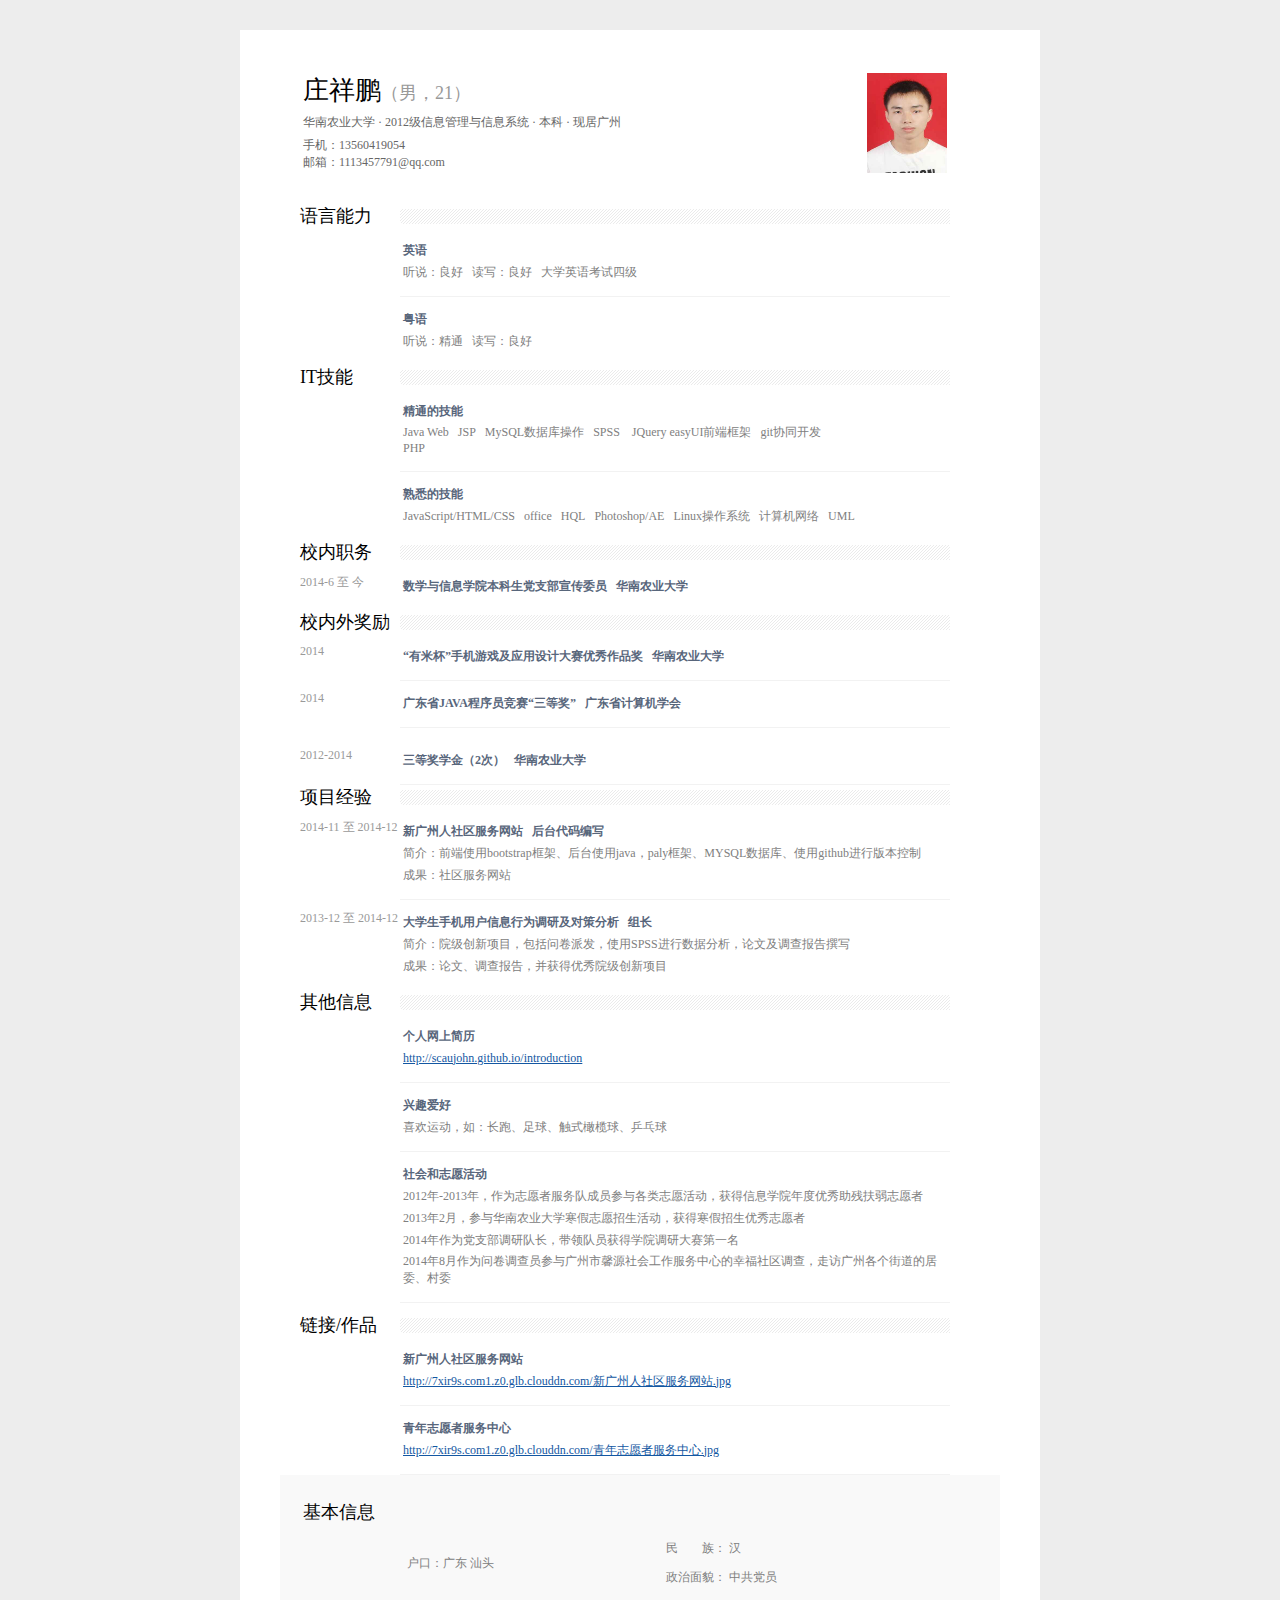
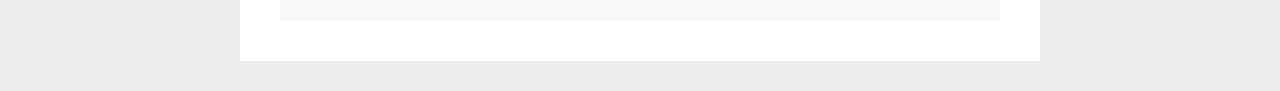
<file: index.html>
<html>
<head>
    <title>庄祥鹏个人简历</title>
    <meta http-equiv="content-type" content="text/html; charset=UTF-8"/>
    <style type="text/css">
        .add_timeCount{margin-left: 10px;font-size:12px;font-weight: normal;color:#999;}
    </style>

<!--     <link href="css/bootstrap.min.css" rel="stylesheet">
<script src="js/jquery-2.1.1.min.js"></script>
<script src="js/bootstrap.min.js"></script> -->
</head>
<body style="margin:0;">
<!-- <object style='border:0px' type="text/x-scriptlet' data='/index.html' width=100% height=20"></object> -->


<div style="background-color:#ededed;padding:30px 0;">
    <div style="width:720px;background:#ffffff;margin:0 auto;padding:0px 40px 40px; ">
        <table width="100%" cellpadding="0" cellspacing="0">
<tr>
    <td width="20"></td>
    <td height="40"></td>
    <td width="20"></td>
</tr>
<tr>
<td></td>
<td>
<table width="650">
    <tr>
        <td valign="top"><span style="font-family:MicroSoft YaHei;font-size: 26px;">庄祥鹏</span><span
                style="font-family:MicroSoft YaHei;font-size: 18px;color:#999999">（男，21）</span></td>
        <td rowspan="3" width="80"><img width="80" height="100" id="resume-photo"
                                        src="image/photo.jpg">
        </td>
    </tr>
    <tr>
        <td valign="top" style="font-size:12px;color:#666666;">
            华南农业大学
             · 2012级信息管理与信息系统
         · 本科
             · 现居广州<br>
        
        </td>
    </tr>
    <tr>
        <td valign="top" style="font-size:12px;color:#666666;">手机：13560419054<br>
邮箱：1113457791@qq.com<br>
        </td>
    </tr>
</table><br/>
<table width="650" cellpadding="0" cellspacing="0">
<tr>
    <td width="100" height="10"></td>
    <td></td>
</tr>

<tr>
    <td style="font-family:MicroSoft YaHei;font-size: 18px;">语言能力</td>
    <td><img src="image/tit.gif" alt=""></td>
</tr>
<tr>
    <td height="10"></td>
    <td></td>
</tr>
    <tr>
        <td valign="top" width="75"></td>
        <td style="font-size:12px;color:#808080;border-bottom:1px solid #F2F2F2;" valign="top">
            <table>
                <tr>
                    <td height="20" style="font-size:12px;color:#58667B;"><strong>英语
                    </strong></td>
                </tr>
                <tr>
                    <td height="20" style="font-size:12px;color:#808080;">
                        听说：良好&nbsp;&nbsp;
                        读写：良好&nbsp;&nbsp;
                                    大学英语考试四级                    </td>
                </tr>
                <tr>
                    <td height="10"></td>
                </tr>
            </table>
        </td>
    </tr>
    <tr><td height="10"></td></tr>
    <tr>
        <td valign="top" width="75"></td>
        <td style="font-size:12px;color:#808080;border-bottom:0px solid #F2F2F2;" valign="top">
            <table>
                <tr>
                    <td height="20" style="font-size:12px;color:#58667B;"><strong>粤语
                    </strong></td>
                </tr>
                <tr>
                    <td height="20" style="font-size:12px;color:#808080;">
                        听说：精通&nbsp;&nbsp;
                        读写：良好&nbsp;&nbsp;
                    </td>
                </tr>
                <tr>
                    <td height="10"></td>
                </tr>
            </table>
        </td>
    </tr>
<tr>
    <td style="font-family:MicroSoft YaHei;font-size: 18px;">IT技能</td>
    <td><img src="image/tit.gif" alt=""></td>
</tr>
<tr>
    <td height="10"></td>
    <td></td>
</tr>
    <tr>
        <td valign="top" width="75"></td>
        <td style="font-size:12px;color:#808080;border-bottom:1px solid #F2F2F2;" valign="top">
            <table>
                <tr>
                    <td height="20" style="font-size:12px;color:#58667B;"><strong>精通的技能</strong></td>
                </tr>
                <tr>
                    <td height="20" style="font-size:12px;color:#808080;">
                            Java Web&nbsp;&nbsp;
                            JSP&nbsp;&nbsp;
                            MySQL数据库操作&nbsp;&nbsp;
                            SPSS&nbsp;&nbsp;&nbsp;
                            JQuery easyUI前端框架&nbsp;&nbsp;
                            git协同开发<Br>
                            PHP&nbsp;&nbsp;
                    </td>
                </tr>
                <tr>
                    <td height="10"></td>
                </tr>
            </table>
        </td>
    </tr>
    <tr>
        <td height="10"></td>
    </tr>
    <tr>
        <td valign="top" width="75"></td>
        <td style="font-size:12px;color:#808080;" valign="top">
            <table>
                <tr>
                    <td height="20" style="font-size:12px;color:#58667B;"><strong>熟悉的技能</strong></td>
                </tr>
                <tr>
                    <td height="20" style="font-size:12px;color:#808080;">
                            JavaScript/HTML/CSS&nbsp;&nbsp;
                            office&nbsp;&nbsp;
                            HQL&nbsp;&nbsp;
                            Photoshop/AE&nbsp;&nbsp;
                            Linux操作系统&nbsp;&nbsp;
                            计算机网络&nbsp;&nbsp;
                            UML&nbsp;&nbsp;
                    </td>
                </tr>
                <tr>
                    <td height="10"></td>
                </tr>
            </table>
        </td>
    </tr>
    <tr>
        <td style="font-family:MicroSoft YaHei;font-size: 18px;">校内职务</td>
        <td><img src="image/tit.gif" alt=""></td>
    </tr>
    <tr>
        <td height="10"></td>
        <td></td>
    </tr>
        <tr>
            <td style="color:#999999;font-size:12px;" valign="top" width="75">
            2014-6 至 
                今
            </td>
            <td style="font-size:12px;color:#808080;border-bottom:0px solid #F2F2F2;" valign="top">
                <table>
                    <tr>
                        <td height="20" style="font-size:12px;color:#58667B;"><strong>数学与信息学院本科生党支部宣传委员
                            &nbsp;&nbsp;华南农业大学</strong></td>
                    </tr>
                    <tr>
                        <td height="10"></td>
                    </tr>
                </table>
            </td>
        </tr>
    <tr>
        <td style="font-family:MicroSoft YaHei;font-size: 18px;">校内外奖励</td>
        <td><img src="image/tit.gif" alt=""></td>
    </tr>
    <tr>
        <td height="10"></td>
        <td></td>
    </tr>
        <tr>
            <td style="color:#999999;font-size:12px;" valign="top" width="75">
                2014
            </td>
            <td style="font-size:12px;color:#808080;border-bottom:1px solid #F2F2F2;" valign="top">
                <table>
                    <tr>
                        <td height="20" style="font-size:12px;color:#58667B;"><strong>“有米杯”手机游戏及应用设计大赛优秀作品奖
                            &nbsp;&nbsp;华南农业大学</strong></td>
                    </tr>
                    <tr>
                        <td height="10"></td>
                    </tr>
                </table>
            </td>
        </tr>
            <tr>
                <td height="10"></td>
            </tr>
        <tr>
            <td style="color:#999999;font-size:12px;" valign="top" width="75">
                2014    
            </td>
            <td style="font-size:12px;color:#808080;border-bottom:1px solid #F2F2F2;" valign="top">
                <table>
                    <tr>
                        <td height="20" style="font-size:12px;color:#58667B;"><strong>广东省JAVA程序员竞赛“三等奖”
                             &nbsp;&nbsp;广东省计算机学会
                            </strong></td>
                    </tr>
                    <tr>
                        <td height="10"></td>
                    </tr>
                </table>
            </td>
        </tr>
            <tr>
                <td height="10"></td>
            </tr>
            <tr>
                <td height="10"></td>
            </tr>
        <tr>
            <td style="color:#999999;font-size:12px;" valign="top" width="75">
                2012-2014
            </td>
            <td style="font-size:12px;color:#808080;border-bottom:1px solid #F2F2F2;" valign="top">
                <table>
                    <tr>
                        <td height="20" style="font-size:12px;color:#58667B;"><strong>三等奖学金（2次）
                            &nbsp;&nbsp;华南农业大学</strong></td>
                    </tr>
                    <tr>
                        <td height="10"></td>
                    </tr>
                </table>
            </td>
        </tr>
            
<tr>
    <td style="font-family:MicroSoft YaHei;font-size: 18px;">项目经验</td>
    <td><img src="image/tit.gif" alt=""></td>
</tr>
<tr>
    <td height="10"></td>
    <td></td>
</tr>
    <tr>
        <td style="color:#999999;font-size:12px;" valign="top" width="75">
        2014-11 至 2014-12
        </td>
        <td style="font-size:12px;color:#808080;border-bottom:1px solid #F2F2F2;" valign="top">
            <table>
                <tr>
                    <td height="20" style="font-size:12px;color:#58667B;"><strong>新广州人社区服务网站
                        &nbsp;&nbsp;后台代码编写</strong></td>
                </tr>
                    <tr>
                        <td height="20" style="font-size:12px;color:#808080;">
                            简介：前端使用bootstrap框架、后台使用java，paly框架、MYSQL数据库、使用github进行版本控制
                        </td>
                    </tr>
                    <tr>
                        <td height="20" style="font-size:12px;color:#808080;line-height:1.5">
                            成果：社区服务网站</td>
                    </tr>
                <tr>
                    <td height="10"></td>
                </tr>
            </table>
        </td>
    </tr>
        <tr>
            <td height="10"></td>
        </tr>
    <tr>
        <td style="color:#999999;font-size:12px;" valign="top" width="75">
        2013-12 至 2014-12
        </td>
        <td style="font-size:12px;color:#808080;border-bottom:0px solid #F2F2F2;" valign="top">
            <table>
                <tr>
                    <td height="20" style="font-size:12px;color:#58667B;"><strong>大学生手机用户信息行为调研及对策分析
                        &nbsp;&nbsp;组长</strong></td>
                </tr>
                    <tr>
                        <td height="20" style="font-size:12px;color:#808080;">
                            简介：院级创新项目，包括问卷派发，使用SPSS进行数据分析，论文及调查报告撰写
                        </td>
                    </tr>
                    <tr>
                        <td height="20" style="font-size:12px;color:#808080;line-height:1.5">
                            成果：论文、调查报告，并获得优秀院级创新项目</td>
                    </tr>
                <tr>
                    <td height="10"></td>
                </tr>
            </table>
        </td>
    </tr>
<tr>
    <td style="font-family:MicroSoft YaHei;font-size: 18px;">其他信息</td>
    <td><img src="image/tit.gif" alt=""></td>
</tr>
<tr>
    <td height="10"></td>
    <td></td>
</tr>
    <tr>
        <td style="color:#999999;font-size:12px;" valign="top" width="75">
        </td>
        <td style="font-size:12px;color:#808080;border-bottom:1px solid #F2F2F2;" valign="top">
            <table>
                <tr>
                    <td height="20" style="font-size:12px;color:#58667B;"><strong>个人网上简历</strong></td>
                </tr>
                    <tr>
                        <td height="20" style="font-size:12px;color:#808080;">
<a href="http://scaujohn.github.io/introduction" style="color:#1357A2">
                               http://scaujohn.github.io/introduction
</a>  </td>
                    </tr>
                <tr>
                    <td height="10"></td>
                </tr>
            </table>
        </td>
    </tr><tr>
    <td height="10"></td>
    <td></td>
</tr>
    <tr>
        <td style="color:#999999;font-size:12px;" valign="top" width="75">
        </td>
        <td style="font-size:12px;color:#808080;border-bottom:1px solid #F2F2F2;" valign="top">
            <table>
                <tr>
                    <td height="20" style="font-size:12px;color:#58667B;"><strong>兴趣爱好</strong></td>
                </tr>
                    <tr>
                        <td height="20" style="font-size:12px;color:#808080;">
喜欢运动，如：长跑、足球、触式橄榄球、乒乓球                        </td>
                    </tr>
                <tr>
                    <td height="10"></td>
                </tr>
            </table>
        </td>
    </tr>
        <tr>
            <td height="10"></td>
        </tr>
    <tr>
        <td style="color:#999999;font-size:12px;" valign="top" width="75">
        </td>
        <td style="font-size:12px;color:#808080;border-bottom:1px solid #F2F2F2;" valign="top">
            <table>
                <tr>
                    <td height="20" style="font-size:12px;color:#58667B;"><strong>社会和志愿活动</strong></td>
                </tr>
                    <tr>
                        <td height="20" style="font-size:12px;color:#808080;">
2012年-2013年，作为志愿者服务队成员参与各类志愿活动，获得信息学院年度优秀助残扶弱志愿者</td>
                    </tr><tr>
                        <td height="20" style="font-size:12px;color:#808080;">
2013年2月，参与华南农业大学寒假志愿招生活动，获得寒假招生优秀志愿者</td>
                    </tr><tr>
                        <td height="20" style="font-size:12px;color:#808080;">
2014年作为党支部调研队长，带领队员获得学院调研大赛第一名                        </td>
                    </tr><tr>
                        <td height="20" style="font-size:12px;color:#808080;">
2014年8月作为问卷调查员参与广州市馨源社会工作服务中心的幸福社区调查，走访广州各个街道的居委、村委 </td>
                    </tr>
                <tr>
                    <td height="10"></td>
                </tr>
            </table>
        </td>
    </tr>
        <tr>
            <td height="10"></td>
        </tr>
<tr>
    <td style="font-family:MicroSoft YaHei;font-size: 18px;">链接/作品</td>
    <td><img src="image/tit.gif" alt=""></td>
</tr>
<tr>
    <td height="10"></td>
    <td></td>
</tr>
    <tr>
        <td style="color:#999999;font-size:12px;" valign="top" width="75">
        </td>
        <td style="font-size:12px;color:#808080;border-bottom:1px solid #F2F2F2;" valign="top">
            <table>
                <tr>
                    <td height="20" style="font-size:12px;color:#58667B;"><strong>新广州人社区服务网站</strong></td>
                </tr>
                    <tr>
                        <td height="20" style="font-size:12px;color:#808080;">
<a href="http://7xir9s.com1.z0.glb.clouddn.com/新广州人社区服务网站.jpg" style="color:#1357A2">
                       http://7xir9s.com1.z0.glb.clouddn.com/新广州人社区服务网站.jpg
</a>  </td>
                    </tr>
                <tr>
                    <td height="10"></td>
                </tr>
            </table>
        </td>
    </tr><tr>
    <td height="10"></td>
    <td></td>
</tr>
    <tr>
        <td style="color:#999999;font-size:12px;" valign="top" width="75">
        </td>
        <td style="font-size:12px;color:#808080;border-bottom:1px solid #F2F2F2;" valign="top">
            <table>
                <tr>
                    <td height="20" style="font-size:12px;color:#58667B;"><strong>青年志愿者服务中心</strong></td>
                </tr>
                    <tr>
                        <td height="20" style="font-size:12px;color:#808080;">
<a href="http://7xir9s.com1.z0.glb.clouddn.com/青年志愿者服务中心.jpg" style="color:#1357A2">
                         http://7xir9s.com1.z0.glb.clouddn.com/青年志愿者服务中心.jpg
</a>  </td>
                    </tr>
                <tr>
                    <td height="10"></td>
                </tr>
            </table>
        </td>
    </tr>

</table>
</td>
<td></td>
</tr>
<tr>
    <td bgcolor="#F9F9F9"></td>
    <td bgcolor="#F9F9F9">
        <table width="650">

            <tr>
                <td height="20"></td>
                <td></td>
                <td></td>
            </tr>
            <tr>
                <td style="font-family:MicroSoft YaHei;font-size: 18px;" width="100" >基本信息</td>
                <td bgcolor="#F9F9F9" width="255"></td>
                <td bgcolor="#F9F9F9"></td>
            </tr>
            <tr>
                <td height="10" bgcolor="#F9F9F9"></td>
                <td bgcolor="#F9F9F9"></td>
                <td bgcolor="#F9F9F9"></td>
            </tr>
            <tr>
                <td></td>
                <td style="font-size:12px;color:#808080;">
                                    <p>户口：广东 汕头</p>                </td>
                <td style="font-size:12px;color:#808080;">
                <p>民　　族： 汉</p>
                    <p>政治面貌：
                    中共党员</p>
                </td>
            </tr>
            <tr>
                <td height="30"></td>
                <td></td>
                <td></td>
            </tr>
        </table>
    </td>
    <td bgcolor="#F9F9F9"></td>
</tr></table>
</div>
</div>
</body>
</html>
</file>
